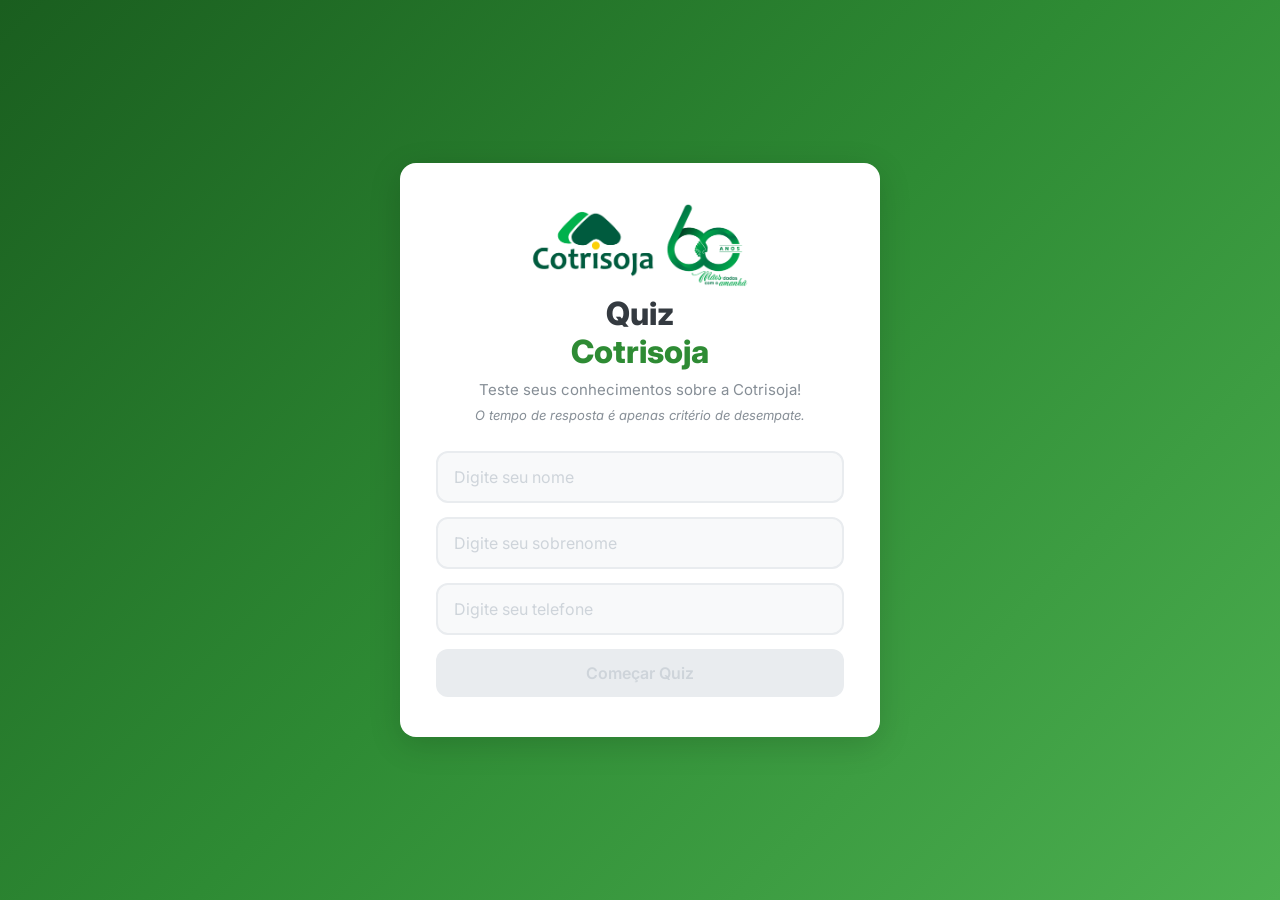
<file: index.html>
<!DOCTYPE html>
<html lang="pt-BR">
<head>
  <meta charset="UTF-8">
  <meta name="viewport" content="width=device-width, initial-scale=1.0">
  <title>Quiz Cotrisoja</title>
  <link rel="preconnect" href="https://fonts.googleapis.com">
  <link rel="preconnect" href="https://fonts.gstatic.com" crossorigin>
  <link href="https://fonts.googleapis.com/css2?family=Inter:wght@400;500;600;700;800&display=swap" rel="stylesheet">
  <link rel="stylesheet" href="style.css">
</head>
<body>
  <!-- Tela Inicial -->
  <div id="screen-start" class="screen active">
    <div class="card">
      <div class="logo-area">
        <img src="assets/2.png" class="logo-img" alt="Logo Cotrisoja">
        <h1>Quiz<br><span>Cotrisoja</span></h1>
      </div>
      <p class="subtitle">Teste seus conhecimentos sobre a Cotrisoja!</p>
      <p class="disclaimer">O tempo de resposta é apenas critério de desempate.</p>
      <div id="already-played" class="already-played" style="display:none">
        <p class="already-played-msg">Você já participou do quiz!</p>
        <button class="btn btn-primary" id="btn-see-classification">Ver Classificação</button>
      </div>
      <form id="form-start">
        <input
          type="text"
          id="input-name"
          placeholder="Digite seu nome"
          required
          autocomplete="off"
          maxlength="40"
        >
        <input
          type="text"
          id="input-surname"
          placeholder="Digite seu sobrenome"
          required
          autocomplete="off"
          maxlength="60"
        >
        <input
          type="tel"
          id="input-phone"
          placeholder="Digite seu telefone"
          required
          autocomplete="tel"
          maxlength="20"
        >
        <button type="submit" class="btn btn-primary" id="btn-start" disabled>
          Começar Quiz
        </button>
      </form>
    </div>
  </div>

  <!-- Tela de Pergunta -->
  <div id="screen-question" class="screen">
    <div class="card">
      <div class="progress-bar">
        <div class="progress-fill" id="progress-fill"></div>
      </div>
      <div class="question-header">
        <span class="question-counter" id="question-counter">Pergunta 1 de 10</span>
      </div>
      <h2 class="question-text" id="question-text"></h2>
      <div class="options" id="options-container"></div>
    </div>
  </div>

  <!-- Tela de Feedback -->
  <div id="screen-feedback" class="screen">
    <div class="card feedback-card">
      <div class="feedback-icon" id="feedback-icon"></div>
      <h2 id="feedback-title"></h2>
      <p id="feedback-message"></p>
      <button class="btn btn-primary" id="btn-next">Próxima Pergunta</button>
    </div>
  </div>

  <!-- Tela de Resultado Final -->
  <div id="screen-result" class="screen">
    <div class="card result-card">
      <div class="result-icon">🏆</div>
      <h2>Quiz Finalizado!</h2>
      <div class="score-display">
        <span class="score-number" id="score-number">0</span>
        <span class="score-total" id="score-total">/ 0</span>
      </div>
      <p class="score-label">acertos</p>
      <p class="result-message" id="result-message"></p>
      <a href="https://cotrisoja.com.br/historia/" target="_blank" rel="noopener" class="know-more-link">Saiba mais sobre a Cotrisoja</a>
      <div class="answers-summary" id="answers-summary"></div>
      <button class="btn btn-primary" id="btn-restart">Ver Classificação</button>

    </div>
  </div>

  <!-- Tela de Classificação -->
  <div id="screen-classification" class="screen">
    <div class="card classification-card">
      <div class="result-icon">🏅</div>
      <h2>Classificação</h2>
      <div class="classification-list" id="classification-list"></div>
    </div>
  </div>

  <!-- Loading Overlay -->
  <div id="loading" class="loading-overlay">
    <div class="spinner"></div>
  </div>

  <script src="app.js"></script>
</body>
</html>
</file>
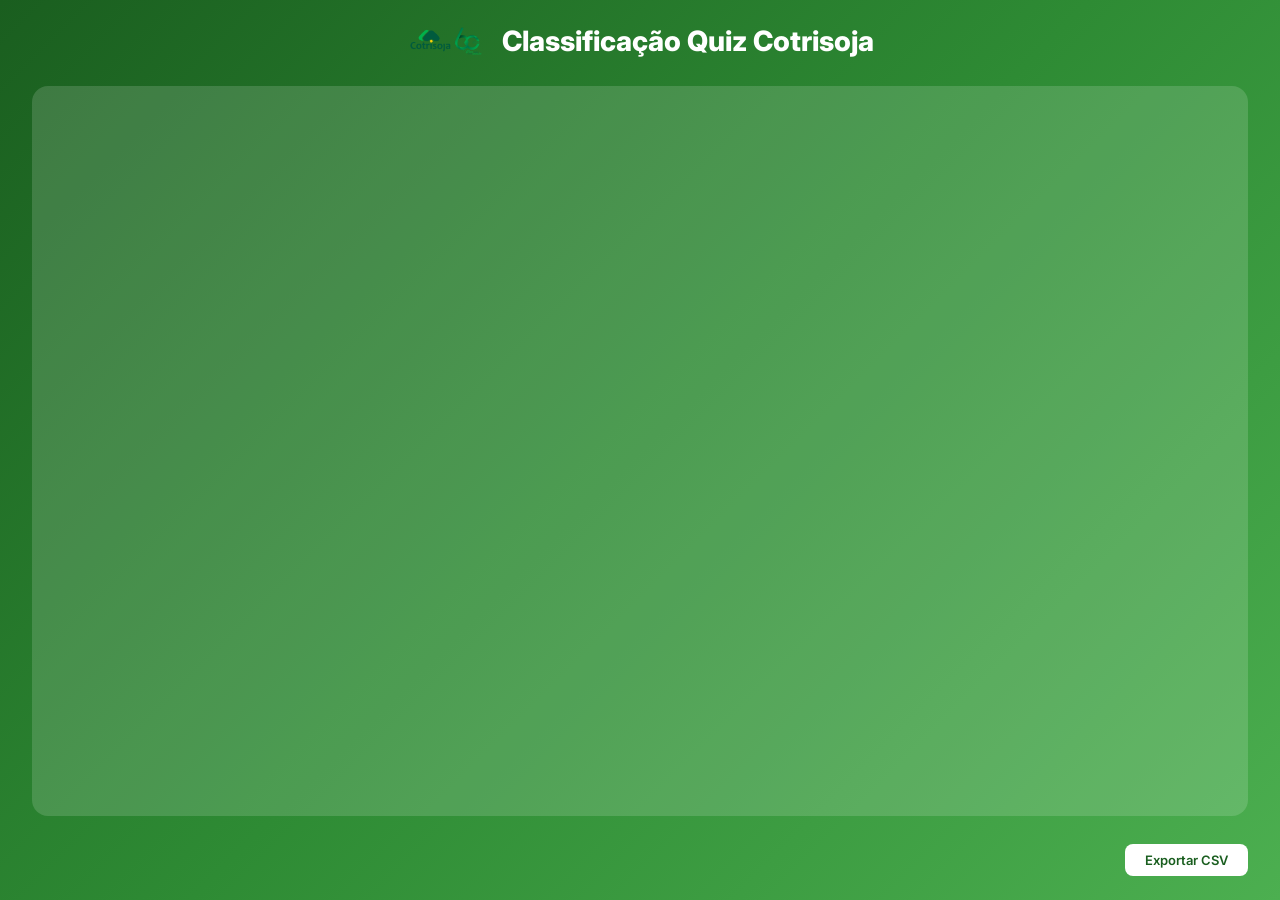
<file: classificacao.html>
<!DOCTYPE html>
<html lang="pt-BR">
<head>
  <meta charset="UTF-8">
  <meta name="viewport" content="width=device-width, initial-scale=1.0">
  <title>Classificação - Quiz Cotrisoja</title>
  <link rel="preconnect" href="https://fonts.googleapis.com">
  <link rel="preconnect" href="https://fonts.gstatic.com" crossorigin>
  <link href="https://fonts.googleapis.com/css2?family=Inter:wght@400;500;600;700;800&display=swap" rel="stylesheet">
  <style>
    * {
      margin: 0;
      padding: 0;
      box-sizing: border-box;
    }

    :root {
      --green-dark: #1a5e1f;
      --green: #2e8b34;
      --green-light: #4caf50;
      --green-bg: #e8f5e9;
      --white: #ffffff;
      --gray-50: #f8f9fa;
      --gray-200: #e9ecef;
      --gray-400: #ced4da;
      --gray-600: #868e96;
      --gray-800: #343a40;
      --gray-900: #212529;
    }

    body {
      font-family: 'Inter', -apple-system, BlinkMacSystemFont, sans-serif;
      background: linear-gradient(135deg, #1a5e1f 0%, #2e8b34 50%, #4caf50 100%);
      min-height: 100vh;
      display: flex;
      flex-direction: column;
      padding: 24px 32px;
      -webkit-font-smoothing: antialiased;
      overflow: auto;
    }

    .tv-header {
      display: flex;
      flex-direction: column;
      align-items: center;
      justify-content: center;
      gap: 4px;
      margin-bottom: 24px;
      flex-shrink: 0;
    }

    .tv-header-top {
      display: flex;
      align-items: center;
      gap: 16px;
    }

    .tv-logo {
      width: 80px;
      height: auto;
    }

    .tv-header h1 {
      font-size: 28px;
      font-weight: 800;
      color: var(--white);
    }

    .tv-subtitle {
      font-size: 16px;
      font-weight: 500;
      color: rgba(255, 255, 255, 0.8);
    }

    .tv-container {
      flex: 1;
      background: rgba(255, 255, 255, 0.15);
      border-radius: 16px;
      padding: 20px;
      overflow: auto;
    }

    .tv-columns {
      display: grid;
      grid-template-columns: repeat(3, 1fr);
      gap: 8px 16px;
    }

    .tv-item {
      display: flex;
      align-items: center;
      gap: 12px;
      padding: 10px 16px;
      background: rgba(255, 255, 255, 0.95);
      border-radius: 10px;
      font-size: 15px;
    }

    .tv-item-top {
      background: var(--white);
      box-shadow: 0 2px 8px rgba(0, 0, 0, 0.1);
    }

    .tv-rank {
      font-size: 20px;
      font-weight: 700;
      min-width: 36px;
      color: var(--gray-800);
    }

    .tv-name {
      flex: 1;
      font-weight: 500;
      color: var(--gray-800);
    }

    .tv-score {
      font-weight: 700;
      color: var(--green-dark);
      min-width: 60px;
      text-align: right;
    }

    .tv-time {
      font-size: 13px;
      color: var(--gray-600);
      min-width: 60px;
      text-align: right;
    }

    .tv-footer {
      display: flex;
      justify-content: space-between;
      align-items: center;
      margin-top: 16px;
      padding-top: 12px;
      flex-shrink: 0;
      color: rgba(255, 255, 255, 0.7);
      font-size: 13px;
    }

    .btn-export {
      padding: 8px 20px;
      background: var(--white);
      color: var(--green-dark);
      border: none;
      border-radius: 8px;
      font-family: inherit;
      font-size: 13px;
      font-weight: 600;
      cursor: pointer;
      transition: opacity 0.2s;
    }

    .btn-export:hover {
      opacity: 0.85;
    }

    @media (min-width: 1600px) {
      .tv-item {
        padding: 12px 20px;
        font-size: 16px;
      }

      .tv-rank {
        font-size: 22px;
      }

      .tv-header h1 {
        font-size: 32px;
      }
    }
  </style>
</head>
<body>
  <div class="tv-header">
    <div class="tv-header-top">
      <img src="assets/2.png" class="tv-logo" alt="Logo Cotrisoja">
      <h1>Classificação Quiz Cotrisoja</h1>
    </div>
    <span class="tv-subtitle" id="total-participants"></span>
  </div>

  <div class="tv-container">
    <div class="tv-columns" id="tv-columns"></div>
  </div>

  <div class="tv-footer">
    <span id="last-update"></span>
    <button class="btn-export" id="btn-export" onclick="exportCSV()">Exportar CSV</button>
  </div>

  <script>
    const SUPABASE_URL = 'https://fzsdcdkqwzhxxotvbmtf.supabase.co/functions/v1';
    const SUPABASE_ANON_KEY = 'eyJhbGciOiJIUzI1NiIsInR5cCI6IkpXVCJ9.eyJpc3MiOiJzdXBhYmFzZSIsInJlZiI6ImZ6c2RjZGtxd3poeHhvdHZibXRmIiwicm9sZSI6ImFub24iLCJpYXQiOjE3NzM4NDE4NDIsImV4cCI6MjA4OTQxNzg0Mn0.rkEg8ETfSneASpWPoqgG8XtTcCCiIC-irDOURKpoWuk';
    const REFRESH_INTERVAL = 30000;

    async function fetchClassification() {
      const url = new URL(`${SUPABASE_URL}/getClassification`);
      url.searchParams.set('page', '1');
      url.searchParams.set('pageSize', '999');
      const res = await fetch(url, {
        method: 'GET',
        headers: {
          'apikey': SUPABASE_ANON_KEY,
          'Authorization': `Bearer ${SUPABASE_ANON_KEY}`,
        },
      });
      if (!res.ok) throw new Error(`Erro: ${res.status}`);
      return res.json();
    }

    function formatTime(seconds) {
      if (seconds < 60) return `${seconds}s`;
      const m = Math.floor(seconds / 60);
      const s = seconds % 60;
      return s > 0 ? `${m}m ${s}s` : `${m}m`;
    }

    function renderClassification(data) {
      const container = document.getElementById('tv-columns');
      container.innerHTML = '';

      data.classification.forEach((entry, index) => {
        const medal = index === 0 ? '🥇' : index === 1 ? '🥈' : index === 2 ? '🥉' : `${index + 1}.`;
        const fullName = `${entry.first_name} ${entry.last_name}`;

        const item = document.createElement('div');
        item.className = 'tv-item' + (index < 3 ? ' tv-item-top' : '');
        item.innerHTML = `
          <span class="tv-rank">${medal}</span>
          <span class="tv-name">${fullName}</span>
          <span class="tv-score">${entry.score} pts</span>
          <span class="tv-time">${formatTime(entry.time_seconds)}</span>
        `;
        container.appendChild(item);
      });

      document.getElementById('total-participants').textContent =
        `${data.pagination.totalUsers} participantes`;
      document.getElementById('last-update').textContent =
        `Atualizado: ${new Date().toLocaleTimeString('pt-BR')}`;
    }

    let lastData = null;

    function exportCSV() {
      if (!lastData || !lastData.classification.length) {
        alert('Nenhum dado para exportar.');
        return;
      }

      const rows = [['Posição', 'Nome', 'Sobrenome', 'Pontuação', 'Tempo (s)']];
      lastData.classification.forEach((entry, index) => {
        rows.push([
          index + 1,
          `"${entry.first_name}"`,
          `"${entry.last_name}"`,
          entry.score,
          entry.time_seconds,
        ]);
      });

      const csv = rows.map(r => r.join(',')).join('\n');
      const blob = new Blob(['\uFEFF' + csv], { type: 'text/csv;charset=utf-8;' });
      const url = URL.createObjectURL(blob);
      const a = document.createElement('a');
      a.href = url;
      a.download = `classificacao_quiz_${new Date().toISOString().slice(0, 10)}.csv`;
      a.click();
      URL.revokeObjectURL(url);
    }

    async function refresh() {
      try {
        const data = await fetchClassification();
        lastData = data;
        renderClassification(data);
      } catch (err) {
        console.error('Erro ao atualizar classificação:', err);
      }
    }

    refresh();
    setInterval(refresh, REFRESH_INTERVAL);
  </script>
</body>
</html>
</file>
<file: style.css>
* {
  margin: 0;
  padding: 0;
  box-sizing: border-box;
}

:root {
  --green-dark: #1a5e1f;
  --green: #2e8b34;
  --green-light: #4caf50;
  --green-bg: #e8f5e9;
  --red: #e53935;
  --red-bg: #ffebee;
  --white: #ffffff;
  --gray-50: #f8f9fa;
  --gray-100: #f1f3f5;
  --gray-200: #e9ecef;
  --gray-400: #ced4da;
  --gray-600: #868e96;
  --gray-800: #343a40;
  --gray-900: #212529;
  --shadow: 0 4px 24px rgba(0, 0, 0, 0.1);
  --shadow-lg: 0 8px 32px rgba(0, 0, 0, 0.15);
  --radius: 16px;
}

body {
  font-family: 'Inter', -apple-system, BlinkMacSystemFont, sans-serif;
  background: linear-gradient(135deg, #1a5e1f 0%, #2e8b34 50%, #4caf50 100%);
  min-height: 100dvh;
  display: flex;
  align-items: center;
  justify-content: center;
  padding: 16px;
  -webkit-font-smoothing: antialiased;
}

/* Screens */
.screen {
  display: none;
  width: 100%;
  max-width: 480px;
  animation: fadeIn 0.3s ease-out;
}

.screen.active {
  display: block;
}

@keyframes fadeIn {
  from {
    opacity: 0;
    transform: translateY(12px);
  }
  to {
    opacity: 1;
    transform: translateY(0);
  }
}

@keyframes scaleIn {
  from {
    opacity: 0;
    transform: scale(0.8);
  }
  to {
    opacity: 1;
    transform: scale(1);
  }
}

@keyframes pulse {
  0%, 100% { transform: scale(1); }
  50% { transform: scale(1.05); }
}

/* Card */
.card {
  background: var(--white);
  border-radius: var(--radius);
  padding: 32px 24px;
  box-shadow: var(--shadow-lg);
}

/* Logo / Start Screen */
.logo-area {
  text-align: center;
  margin-bottom: 8px;
}

.logo-img {
  width: 200px;
  height: auto;
  margin-bottom: 8px;
  display: block;
  margin-left: auto;
  margin-right: auto;
}

.logo-area h1 {
  font-size: 28px;
  font-weight: 800;
  color: var(--gray-800);
  line-height: 1.2;
}

.logo-area h1 span {
  color: var(--green);
}

.subtitle {
  text-align: center;
  color: var(--gray-600);
  font-size: 15px;
  margin-bottom: 8px;
}

.disclaimer {
  text-align: center;
  color: var(--gray-600);
  font-size: 13px;
  font-style: italic;
  margin-bottom: 28px;
}

/* Already Played */
.already-played {
  text-align: center;
  padding: 8px 0 4px;
}

.already-played-msg {
  font-size: 15px;
  color: var(--gray-600);
  margin-bottom: 16px;
}

.already-played .btn {
  width: 100%;
}

/* Form */
#form-start {
  display: flex;
  flex-direction: column;
  gap: 14px;
}

input[type="text"],
input[type="tel"] {
  width: 100%;
  padding: 14px 16px;
  font-size: 16px;
  font-family: inherit;
  border: 2px solid var(--gray-200);
  border-radius: 12px;
  outline: none;
  transition: border-color 0.2s;
  background: var(--gray-50);
  color: var(--gray-900);
}

input[type="text"]:focus,
input[type="tel"]:focus {
  border-color: var(--green);
  background: var(--white);
}

input[type="text"]::placeholder,
input[type="tel"]::placeholder {
  color: var(--gray-400);
}

/* Buttons */
.btn {
  display: inline-flex;
  align-items: center;
  justify-content: center;
  padding: 14px 24px;
  font-size: 16px;
  font-weight: 600;
  font-family: inherit;
  border: none;
  border-radius: 12px;
  cursor: pointer;
  transition: all 0.2s;
  -webkit-tap-highlight-color: transparent;
}

.btn-primary {
  background: var(--green);
  color: var(--white);
}

.btn-primary:hover {
  background: var(--green-dark);
}

.btn-primary:active {
  transform: scale(0.97);
}

.btn-primary:disabled {
  background: var(--gray-200);
  color: var(--gray-400);
  cursor: not-allowed;
  transform: none;
  box-shadow: none;
}

/* Progress Bar */
.progress-bar {
  width: 100%;
  height: 6px;
  background: var(--gray-200);
  border-radius: 3px;
  margin-bottom: 20px;
  overflow: hidden;
}

.progress-fill {
  height: 100%;
  background: var(--green);
  border-radius: 3px;
  transition: width 0.4s ease;
  width: 0%;
}

/* Question */
.question-header {
  margin-bottom: 12px;
}

.question-counter {
  font-size: 13px;
  font-weight: 600;
  color: var(--green);
  text-transform: uppercase;
  letter-spacing: 0.5px;
}

.question-text {
  font-size: 20px;
  font-weight: 700;
  color: var(--gray-900);
  line-height: 1.4;
  margin-bottom: 24px;
}

/* Options */
.options {
  display: flex;
  flex-direction: column;
  gap: 10px;
}

.option-btn {
  width: 100%;
  padding: 16px;
  font-size: 16px;
  font-weight: 500;
  font-family: inherit;
  text-align: left;
  background: var(--gray-50);
  border: 2px solid var(--gray-200);
  border-radius: 12px;
  cursor: pointer;
  transition: all 0.2s;
  color: var(--gray-800);
  -webkit-tap-highlight-color: transparent;
}

@media (hover: hover) {
  .option-btn:hover {
    border-color: var(--green);
    background: var(--green-bg);
  }
}

.option-btn:active {
  transform: scale(0.98);
}

.option-btn.selected {
  border-color: var(--green);
  background: var(--green-bg);
  color: var(--green-dark);
  font-weight: 600;
}

.option-btn:disabled {
  cursor: not-allowed;
  opacity: 0.7;
  transform: none;
}

/* Feedback Screen */
.feedback-card {
  text-align: center;
}

.feedback-icon {
  font-size: 64px;
  margin-bottom: 12px;
  animation: scaleIn 0.4s ease-out;
}

.feedback-card h2 {
  font-size: 24px;
  font-weight: 700;
  margin-bottom: 8px;
}

.feedback-card p {
  color: var(--gray-600);
  font-size: 15px;
  margin-bottom: 24px;
}

.feedback-card .btn {
  width: 100%;
}

.correct-answer-hint {
  background: var(--green-bg);
  border: 2px solid #a5d6a7;
  border-radius: 10px;
  padding: 10px 14px;
  font-size: 14px;
  color: var(--green-dark);
  margin-bottom: 24px;
  text-align: left;
}

.hint-label {
  font-weight: 700;
  display: block;
  margin-bottom: 2px;
}

.feedback-correct h2 {
  color: var(--green);
}

.feedback-incorrect h2 {
  color: var(--red);
}

/* Result Screen */
.result-card {
  text-align: center;
}

.result-icon {
  font-size: 64px;
  margin-bottom: 8px;
  animation: scaleIn 0.4s ease-out;
}

.result-card h2 {
  font-size: 24px;
  font-weight: 700;
  color: var(--gray-900);
  margin-bottom: 20px;
}

.score-display {
  display: flex;
  align-items: baseline;
  justify-content: center;
  gap: 4px;
  margin-bottom: 4px;
}

.score-number {
  font-size: 56px;
  font-weight: 800;
  color: var(--green);
  line-height: 1;
}

.score-total {
  font-size: 24px;
  font-weight: 600;
  color: var(--gray-400);
}

.score-label {
  font-size: 14px;
  color: var(--gray-600);
  text-transform: uppercase;
  letter-spacing: 1px;
  font-weight: 600;
  margin-bottom: 12px;
}

.result-message {
  font-size: 15px;
  color: var(--gray-600);
  margin-bottom: 28px;
}

.know-more-link {
  display: block;
  font-size: 14px;
  font-weight: 600;
  color: var(--green);
  text-decoration: none;
  margin-bottom: 20px;
}

.know-more-link:hover {
  text-decoration: underline;
  color: var(--green-dark);
}

.result-card .btn {
  width: 100%;
}

/* Answers Summary */
.answers-summary {
  display: flex;
  flex-direction: column;
  gap: 8px;
  margin-bottom: 20px;
  text-align: left;
}

.summary-item {
  display: flex;
  align-items: flex-start;
  gap: 10px;
  padding: 10px 14px;
  border-radius: 10px;
  border: 2px solid transparent;
}

.summary-correct {
  background: var(--green-bg);
  border-color: #a5d6a7;
}

.summary-incorrect {
  background: var(--red-bg);
  border-color: #ef9a9a;
}

.summary-icon {
  font-size: 16px;
  line-height: 1.4;
  flex-shrink: 0;
}

.summary-content {
  display: flex;
  flex-direction: column;
  gap: 2px;
  min-width: 0;
}

.summary-question {
  font-size: 13px;
  font-weight: 600;
  color: var(--gray-800);
  line-height: 1.3;
}

.summary-answer {
  font-size: 12px;
  color: var(--gray-600);
  font-style: italic;
}

/* Classification Screen */
.classification-card {
  text-align: center;
}

.classification-card h2 {
  font-size: 24px;
  font-weight: 700;
  color: var(--gray-900);
  margin-bottom: 20px;
}

.classification-list {
  display: flex;
  flex-direction: column;
  gap: 8px;
  margin-bottom: 24px;
  max-height: 320px;
  overflow-y: auto;
}

.classification-item {
  display: flex;
  align-items: center;
  gap: 12px;
  padding: 12px 16px;
  background: var(--gray-50);
  border: 2px solid var(--gray-200);
  border-radius: 12px;
  text-align: left;
}

.classification-item.classification-me {
  border-color: var(--green);
  background: var(--green-bg);
}

.classification-rank {
  font-size: 18px;
  font-weight: 700;
  min-width: 32px;
  color: var(--gray-800);
}

.classification-name {
  flex: 1;
  font-size: 15px;
  font-weight: 500;
  color: var(--gray-800);
}

.classification-stats {
  display: flex;
  flex-direction: column;
  align-items: flex-end;
  gap: 2px;
}

.classification-score {
  font-size: 15px;
  font-weight: 700;
  color: var(--green-dark);
}

.classification-time {
  font-size: 12px;
  font-weight: 500;
  color: var(--gray-600);
}

/* Loading */
.loading-overlay {
  display: none;
  position: fixed;
  inset: 0;
  background: rgba(0, 0, 0, 0.35);
  z-index: 100;
  align-items: center;
  justify-content: center;
}

.loading-overlay.active {
  display: flex;
}

.spinner {
  width: 44px;
  height: 44px;
  border: 4px solid rgba(255, 255, 255, 0.3);
  border-top-color: var(--white);
  border-radius: 50%;
  animation: spin 0.7s linear infinite;
}

@keyframes spin {
  to { transform: rotate(360deg); }
}

/* Desktop */
@media (min-width: 520px) {
  body {
    padding: 32px;
  }

  .card {
    padding: 40px 36px;
  }

  .logo-img {
    width: 240px;
  }

  .logo-area h1 {
    font-size: 32px;
  }

  .question-text {
    font-size: 22px;
  }
}
</file>
